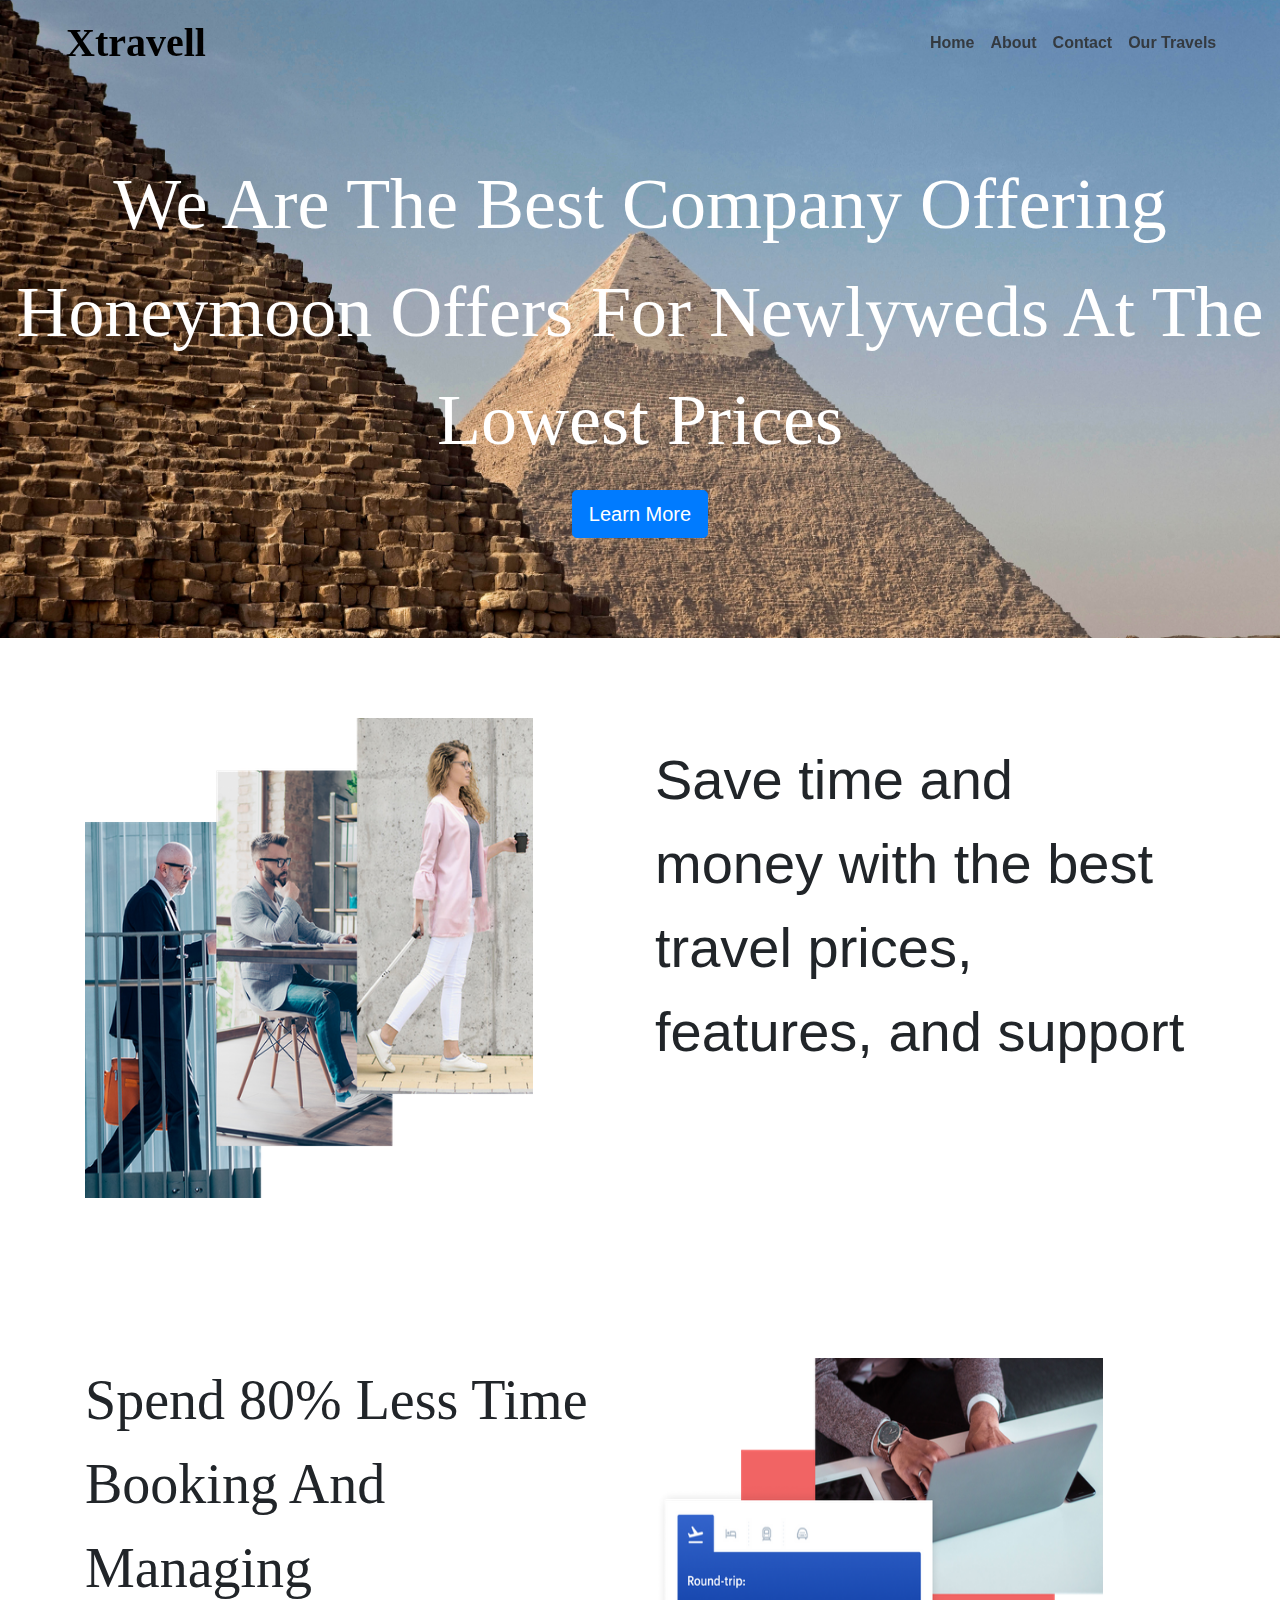
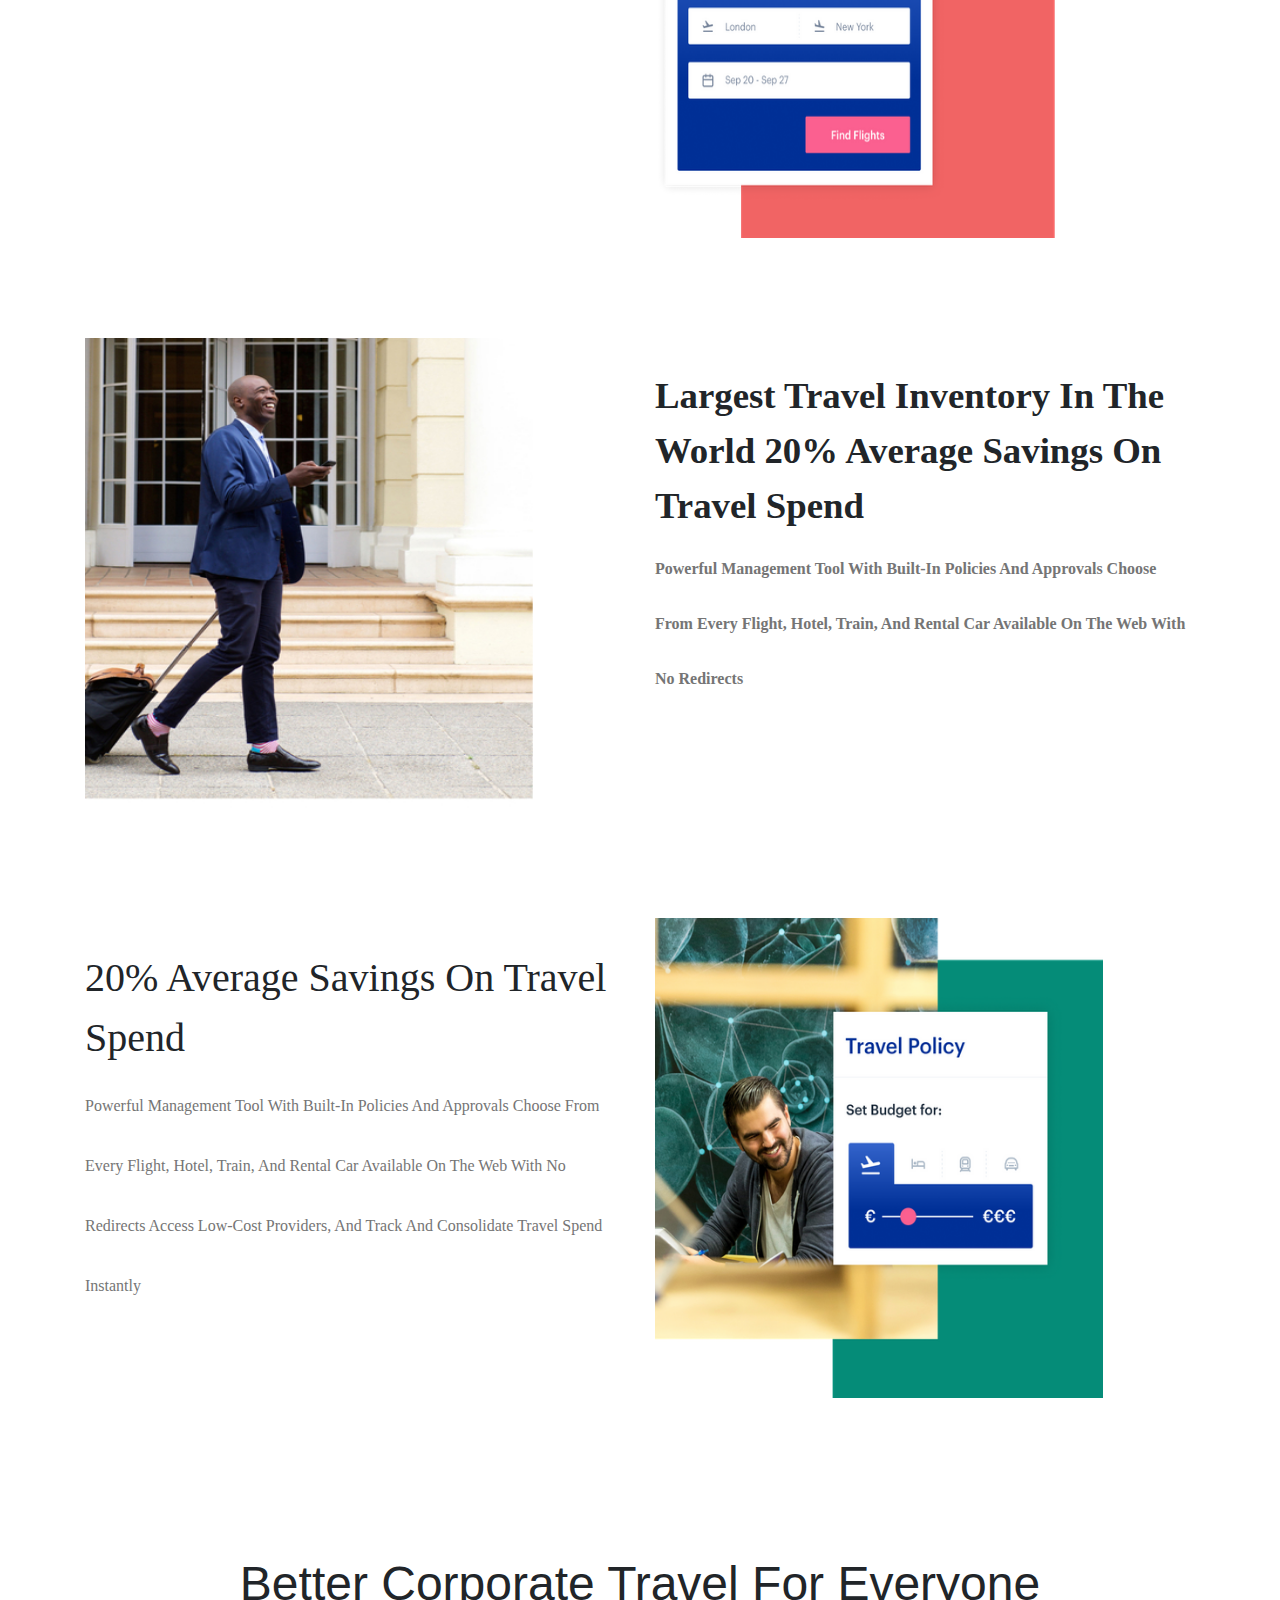
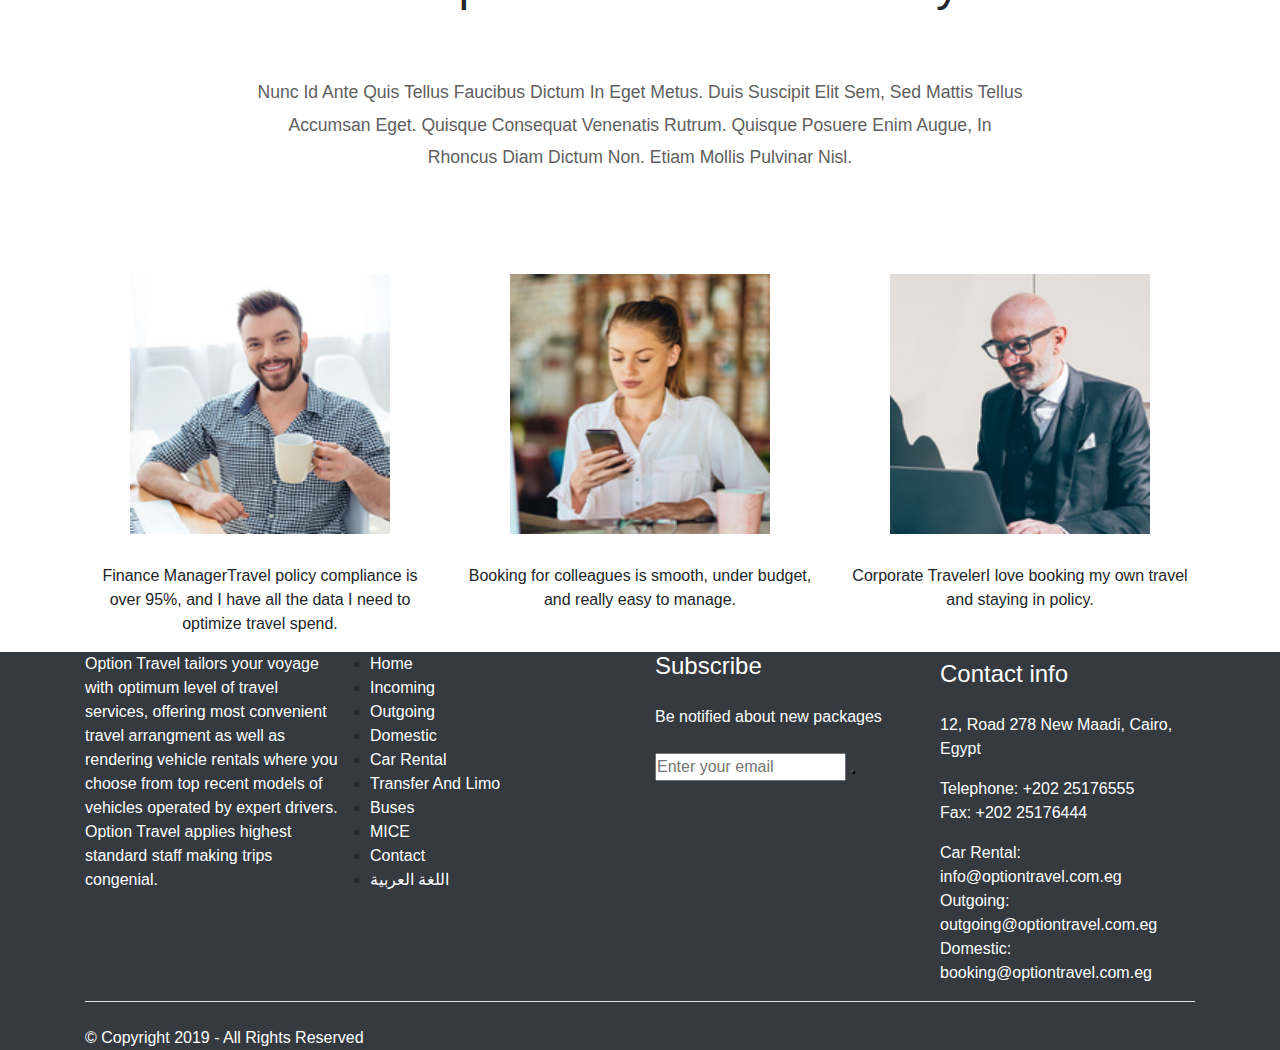
<file: about.html>
<!Doctype html>

<html lang="en">

<head>


	<title>x travell</title>
	<meta charset="utf-8">
	<meta name="viewport" content="width=device-width,initial-scale=1.0">
	<link rel="stylesheet" href="https://use.fontawesome.com/releases/v5.8.1/css/all.css" integrity="sha384-50oBUHEmvpQ+1lW4y57PTFmhCaXp0ML5d60M1M7uH2+nqUivzIebhndOJK28anvf" crossorigin="anonymous">
	<link rel="stylesheet" href="css/bootstrap.min.css">
	<link rel="stylesheet" href="css/about.css">

</head>


<body>


	<!--    navvigation bar by bootstrap-->

	<header>

		<nav class="navbar navbar-expand-lg   navbar-light vv">
			<a class="navbar-brand mus " href="#">Xtravell</a>
			<button class="navbar-toggler" type="button" data-toggle="collapse" data-target="#navbarSupportedContent" aria-controls="navbarSupportedContent" aria-expanded="false" aria-label="Toggle navigation">
				<span class="navbar-toggler-icon"></span>
			</button>

			<div class="collapse navbar-collapse" id="navbarSupportedContent">
				<ul class="navbar-nav mr-auto">
					<li class="nav-item active">
						<a class="nav-link lin2 text-dark" href="index.html">Home <span class="sr-only">(current)</span></a>
					</li>
					<li class="nav-item active">
						<a class="nav-link lin text-dark" href="about.html">about</a>
					</li>
					<li class="nav-item active ">

						<a class="nav-link lin text-dark" href="contact.html">contact</a>

					</li>
					<li class="nav-item active">
						<a class="nav-link lin text-dark" href="trips.html"> Our travels</a>

					</li>
				</ul>
			</div>
		</nav>
	</header>


	<main>

		<!--       arrow up-->

		<div class="top">

			<span><i class="fas fa-arrow-circle-up fa-3x"></i></span>

		</div>


		<!--		background-image and some text and button-->

		<div class="one">

			<div class="p">
				<p>We are the best company offering honeymoon offers for newlyweds at the lowest prices</p>
			</div>

			<!--              button from bootstrap-->
			<div class="container">
				<div class="row text-center">
					<div class="col-lg-12 col-md-12 col-sm-12 col-12">
						<button type="button" class="btn btn-primary btn-lg but">learn more</button>
					</div>
				</div>
			</div>

		</div>



		<!--		img and some text-->

		<section class="two">


			<div class="container">
				<div class="row">

					<div class="col-lg-6 col-md-6 col-sm-12 col-12">

						<img src="images/11.png">


					</div>
					<div class="col-lg-6 col-md-6 col-sm-12 col-12">

						<p>Save time and money with the best travel prices, features, and support</p>


					</div>


				</div>
			</div>
		</section>

		<!--		img and some text-->

		<section class="three">


			<div class="container">
				<div class="row">

					<div class="col-lg-6 col-md-6 col sm-12 col-12">
						<p>

							Spend 80% less time booking and managing

						</p>

					</div>

					<div class="col-lg-6 col-md-6 col sm-12 col-12">
						<img src="images/12.png">
					</div>


				</div>
			</div>

		</section>

		<!--		img and some text-->

		<section class="four">


			<div class="container">
				<div class="row">


					<div class="col-lg-6 col-md-6 col-sm-12 col-12">
						<img src="images/5.jpg">
					</div>

					<div class="col-lg-6 col-md-6 col sm-12 col-12">
						<p>

							Largest travel inventory in the world

							20% average savings on travel spend <br>

							<span>Powerful management tool with
								built-in policies and approvals
								Choose from every flight, hotel, train, and rental car available on the web with no redirects</span>

						</p>

					</div>
				</div>
			</div>
		</section>

		<!--		img and some text-->

		<section class="five">


			<div class="container">
				<div class="row">

					<div class="col-lg-6 col-md-6 col sm-12 col-12">
						<p>

							20% average savings on travel spend <br>

							<span> Powerful management tool with
								built-in policies and approvals

								Choose from every flight, hotel, train, and rental car available on the web with no redirects

								Access low-cost providers, and track and consolidate travel spend instantly
							</span>

						</p>

					</div>

					<div class="col-lg-6 col-md-6 col sm-12 col-12">
						<img src="images/6.png">
					</div>


				</div>
			</div>
		</section>


		<!--		some images and text about our offers-->

		<section class="six">

			<div class="container">
				<div class="row text-center">
					<div class="col-lg-12 col-md-12 col-sm-12 col-12">
						<div class="text">
							<p>Better Corporate Travel for Everyone</p>
							<span>Nunc id ante quis tellus faucibus dictum in eget metus. Duis suscipit elit sem, sed mattis tellus<br> accumsan eget. Quisque consequat venenatis rutrum. Quisque posuere enim augue, in <br>rhoncus diam dictum non. Etiam mollis pulvinar nisl.</span>
						</div>
					</div>
				</div>
			</div>


			<!-- images and names of our trainer-->

			<div class="container">
				<div class="row text-center">
					<div class="col-lg-4 col-md-4 col-sm-12 col-12">
						<div class="images"><img src="images/7.jpg"></div>
						<p> Finance ManagerTravel
							policy compliance is over 95%,
							and I have all the data I need
							to optimize travel spend.</p>

					</div>

					<div class="col-lg-4 col-md-4 col-sm-12 col-12">
						<div class="images"><img src="images/8.jpg"></div>

						<p>
							Booking for colleagues
							is smooth, under budget,
							and really easy to manage.

						</p>

					</div>
					<div class="col-lg-4 col-md-4 col-sm-12 col-12">
						<div class="images"><img src="images/9.jpg"></div>

						<p>
						   Corporate TravelerI love
							booking my own travel and staying
							in policy.

						</p>
					</div>
				</div>
			</div>

		</section>

	</main>

	<footer>

		<div class="container">
			<div class="row">
				<div class="col-lg-3 col-md-6 mt-md-0 mt-3">
					<p class="text-white">Option Travel tailors your voyage with optimum level of travel services, offering most convenient travel arrangment as well as rendering vehicle rentals where you choose from top recent models of vehicles operated by expert drivers.
						Option Travel applies highest standard staff making trips congenial.</p>
				</div>
				<div class="col-lg-3 col-md-6 mt-md-0 mt-3">
					<ul class="links">
						<li>
							<a href="index.php">Home</a>
						</li>
						<li>
							<a href="incoming.php">Incoming</a>
						</li>
						<li>
							<a href="outgoing.php">Outgoing</a>
						</li>
						<li>
							<a href="domestic.php">Domestic</a>
						</li>
						<li>
							<a href="carrental.php">Car Rental</a>
						</li>
						<li>
							<a href="translemo.php">Transfer And Limo</a>
						</li>
						<li>
							<a href="buses.php">Buses</a>
						</li>
						<li>
							<a href="mice.php">MICE</a>
						</li>
						<li>
							<a href="contact.php">Contact</a>
						</li>
						<li>
							<a href="#">اللغة العربية</a>
						</li>
					</ul>
				</div>
				<div class="col-lg-3 col-md-6 mt-md-0 mt-3">
					<h4 class="text-white mb-2 mb-md-4">Subscribe</h4>
					<p class="mb-md-4 mb-2 text-white">Be notified about new packages</p>
					<form action="">
						<input type="email" placeholder="Enter your email" class="w-75">
						<button type="submit"></button>
					</form>
				</div>
				<div class="col-lg-3 col-md-6 mt-lg-0 mt-3">
					<h4 class="mb-4 mt-4 mt-md-2 text-white">Contact info</h4>
					<ul class="list-unstyled">
						<li>
							<p class="text-white">12, Road 278 New Maadi, Cairo, Egypt</p>
						</li>
						<li>
							<p class="text-white">Telephone: +202 25176555 <br>Fax: +202 25176444</p>
						</li>
						<li>
							<p class="m-0 text-white">
								Car Rental: info@optiontravel.com.eg
							</p>

							<p class="m-0 text-white">
								Outgoing: outgoing@optiontravel.com.eg
							</p>
							<p class="m-0 text-white">
								Domestic: booking@optiontravel.com.eg
							</p>
						</li>
					</ul>
				</div>
			</div>
			<div class="copyright border-top pt-4">
				<div class="row">
					<div class="col-md-6">
						<p class="m-0 text-white">© Copyright 2019 - All Rights Reserved</p>
					</div>
					<div class="col-md-6 text-md-right text-left mx-y my-md-0">
						<a href="#">
							<i class="fa fa-facebook"></i>
						</a>
						<a href="#">
							<i class="fa fa-twitter"></i>
						</a>
						<a href="#">
							<i class="fa fa-google-plus"></i>
						</a>
					</div>
				</div>
			</div>
		</div>


	</footer>


	<script src="java/jquery-3.4.1.min.js"></script>
	<script src="https://cdnjs.cloudflare.com/ajax/libs/popper.js/1.12.9/umd/popper.min.js" integrity="sha384-ApNbgh9B+Y1QKtv3Rn7W3mgPxhU9K/ScQsAP7hUibX39j7fakFPskvXusvfa0b4Q" crossorigin="anonymous"></script>
	<script src="https://maxcdn.bootstrapcdn.com/bootstrap/4.0.0/js/bootstrap.min.js" integrity="sha384-JZR6Spejh4U02d8jOt6vLEHfe/JQGiRRSQQxSfFWpi1MquVdAyjUar5+76PVCmYl" crossorigin="anonymous"></script>
	<script src="java/script.js"></script>

</body>
</file>
<file: css/about.css>
* {

	margin: 0px;
	padding: 0px
}
header .vv  {

	position: fixed;
	z-index: 999;
	width: 100%;
}

@media (max-width:575px) {
	header .vv {

		position: static;
	}


}




header .vv .mus {

	font-size: 2.5rem;
	font-family: cairo;
	text-transform: capitalize;
	font-weight: bold;
	cursor: pointer;
	margin-left: 50px;
	color:black;
}
header .vv .mus:hover {

color: black

}

@media (max-width:575px) {
	header .mus {

		font-size: 2.5rem
	}


}


header .lin{

	font-family: sans-serif;
	text-transform: capitalize;
	font-weight: bold;
	cursor: pointer;
	
	

}

header .lin2{

	font-family: sans-serif;
	text-transform: capitalize;
	font-weight: bold;
	cursor: pointer;
	margin-left: 700px
	
	

}

@media (max-width:575px) {
	header .lin2 {

		margin-left: 0px
	}


}



.small{
	
	background-color: white;
	height: 50px;
	color: black;
	transition: 1s all
}
.top {

	position: fixed;
	right: 40px;
	bottom: 10px;
	display: none;
	cursor: pointer;
	z-index: 100;
}

.one {

	background-image: url(../images/giza.jpg);
	background-size: cover;


}

.one .p p {

	padding-top: 150px;
	text-align: center;
	font-size: 4.5rem;
	text-transform: capitalize;
	font-family: tahoma;
	color: white;

}

@media (max-width:575px) {
	.one .p p {

		font-size: 3rem
	}

}

.one .p span{
	
	text-align: center;
	padding-bottom: 150px;
	font-size: 1.4rem;
	color:  rgba(255,255,255, .92);
}


.one .btn{
	
	margin-bottom: 100px;
	font-family: sans-serif;
	text-transform: capitalize
}


.top{
	
	position: fixed;
	right: 40px;
	bottom: 10px;
	display: none;
	cursor: pointer;
	z-index: 100;
}





.two{
	
	
	margin-bottom: 50px;
	margin-top: 80px
}


.two img{
	
	height: 30rem;
	width: 28rem;
	
}

@media (max-width:575px) {
	.two img{
	
		height: 20rem;
		width: 270px

	}
	
}


.two p{
	
	font-size: 3.5rem;
	
	margin-top: 20px;

}

@media (max-width:575px) {
	 .two p{
	
         font-size: 2.5rem
	}
	
}



.three{
	
	
	margin-bottom: 50px;
	margin-top: 110px
}

 .three img{
	
	
	height: 30rem;
	width: 28rem;
	margin-top: 50px;
	
}

@media (max-width:575px) {
	 .three img{
	
		height: 20rem;
		width: 270px

	}
	
}


 .three p{
	
	
	margin-top: 50px;
	font-family: tahoma;
	font-size:3.5rem;
	text-transform: capitalize;
	
	
}

@media (max-width:575px) {
	main .three p{
	
         font-size: 2.5rem
	}
	
}


 .four{
	
	
	margin-bottom: 50px;
	margin-top: 50px
}

 .four img{
	
	
	height: 30rem;
	width: 28rem;
	margin-top: 50px;
	
}

@media (max-width:575px) {
	 .four img{
	
		height: 20rem;
		width: 270px

	}
	
}



 .four p{
	
	
	margin-top: 80px;
	font-family: tahoma;
	font-size: 2.3rem;
	text-transform: capitalize;
	font-weight: bold;
}

@media (max-width:575px) {
	 .four p{
	
         font-size: 2rem
	}
	
}


 .four p span{
	
	color: rgb(117, 117, 117);
	font-size: 1rem;
	
}

 .five{
	
	
	margin-bottom: 50px;
	margin-top: 50px
}

.five img{
	
	
	height: 30rem;
	width: 28rem;
	margin-top: 50px;
	
	
}

@media (max-width:575px) {
	main .five img{
	
		height: 20rem;
		width: 270px

	}
	
}




.five p{
	
	
	margin-top: 80px;
	font-family: tahoma;
	font-size: 40px;
	text-transform: capitalize;
}

 .five p span{
	
	color: rgb(117, 117, 117);
	font-size: 1rem;
	
}


.six .text p {

	font-size: 3rem;
	text-align: center;
	text-transform: capitalize;
	font-family: sans-serif;
	padding-top: 100px;
	padding-bottom: 40px
}

.six .text span {

	font-size: 1.1rem;
	text-transform: capitalize;
	font-family: sans-serif;
	color: #606060;
	line-height: 1.86em;

}

.six .images img {

	height: 260px;
	width:  260px;
	margin-top: 100px;
	cursor: pointer;
	margin-bottom: 30px
}

@media (max-width:575px) {
	.six .images img {

		height: 260px;
		width: 260px;
		
	}

}

.six .images p{
	
	padding-top: 20px;
	font-weight: bold;
	text-transform: capitalize;
	font-family: tahoma
}

footer{
	
	background:#343a40
}

footer a{
	
	color: white;
}

footer p {
	
	color: red;
	
}
</file>
